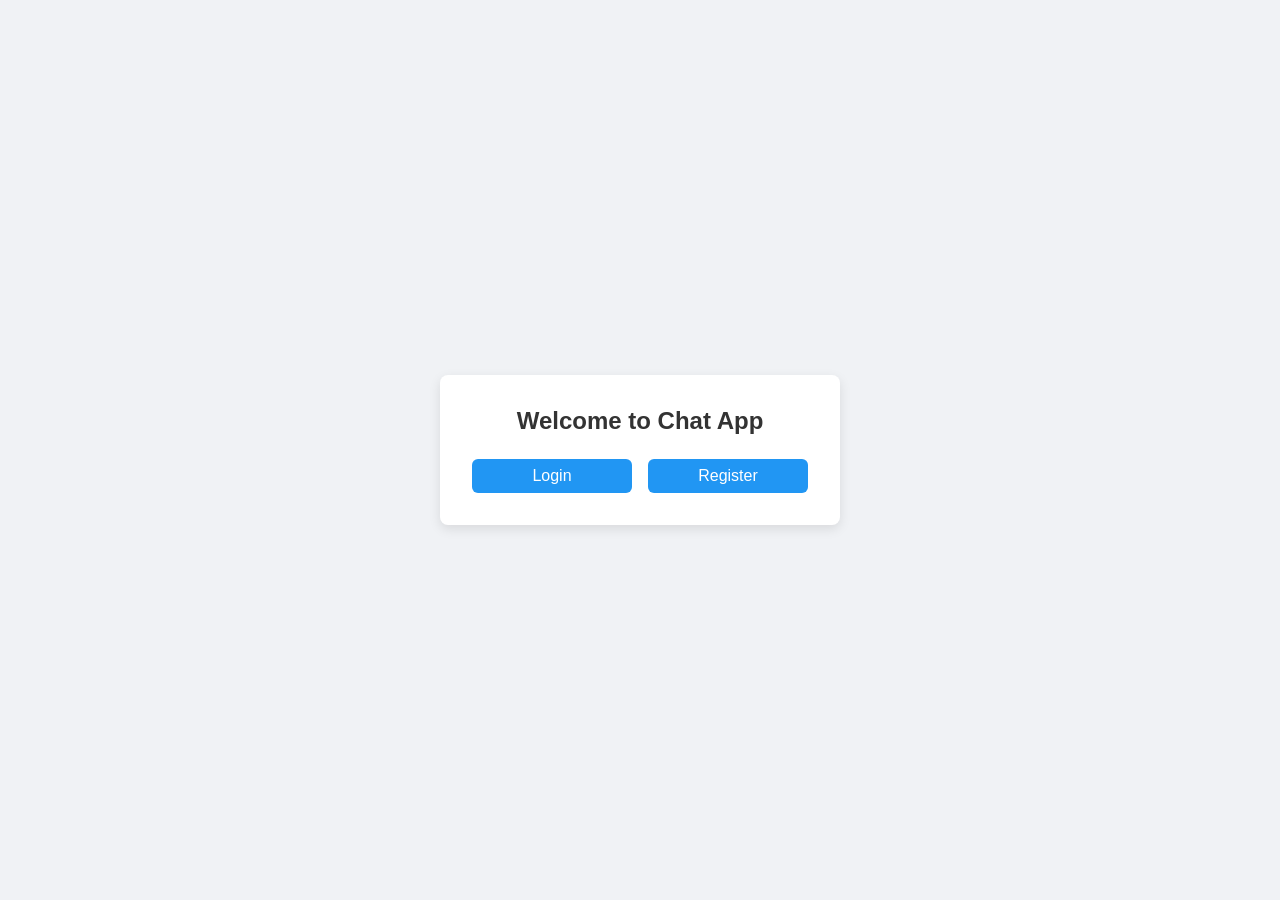
<file: Server/wwwroot/index.html>
<!DOCTYPE html>
<html lang="en">
<head>
  <meta charset="UTF-8">
  <title>Chat App</title>
  <link rel="icon" href="data:,">
  <link rel="stylesheet" href="css/style.css">
</head>
<body class="auth-body">
  <div class="auth-wrapper">
    <div class="auth-box">
      <h1>Welcome to Chat App</h1>
      <div class="welcome-buttons">
        <a href="login.html" class="btn">Login</a>
        <a href="register.html" class="btn">Register</a>
      </div>
    </div>
  </div>
</body>
</html>
</file>
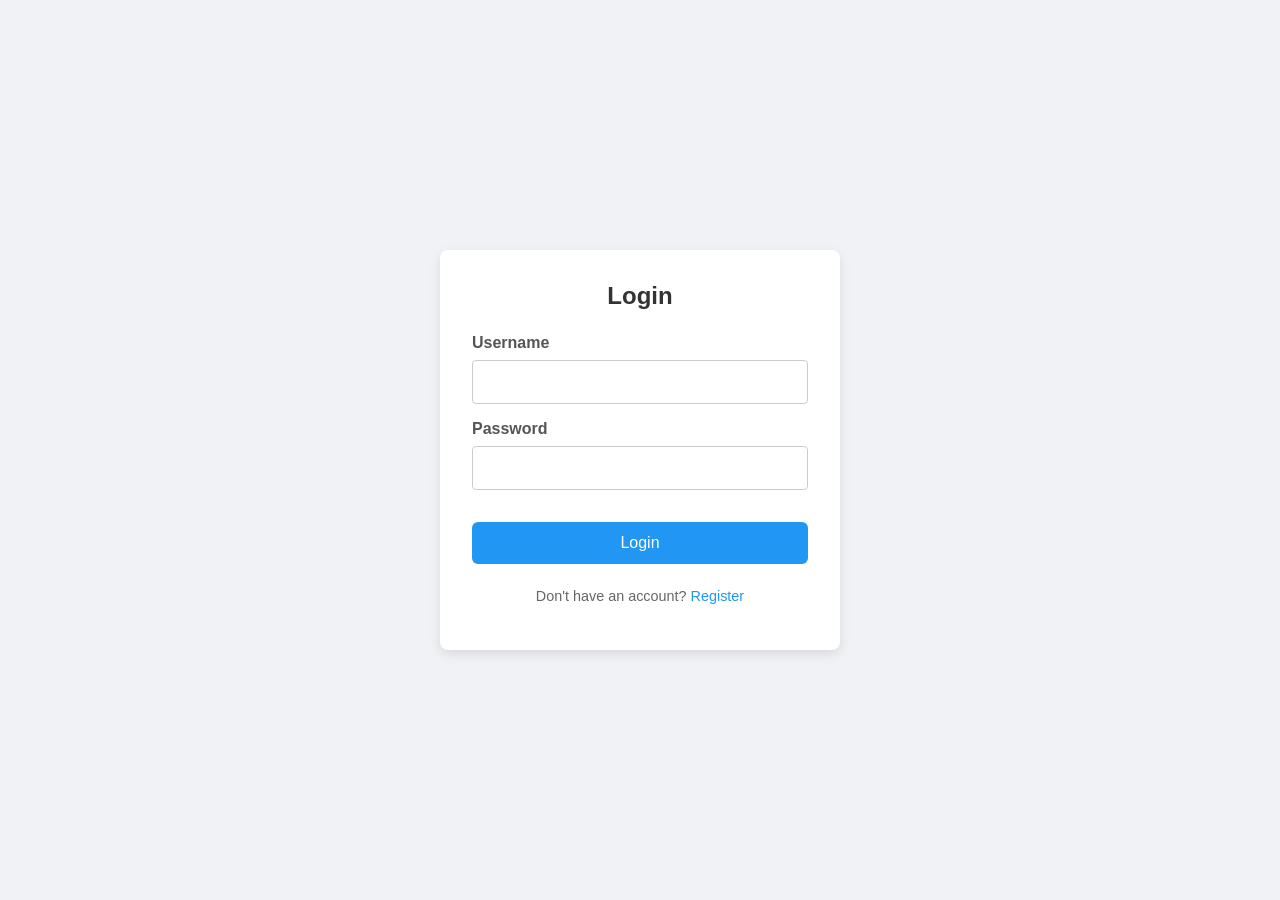
<file: Server/wwwroot/login.html>
<!DOCTYPE html>
<html lang="en">
<head>
  <meta charset="UTF-8">
  <title>Login</title>
  <link rel="icon" href="data:,">
  <link rel="stylesheet" href="css/style.css">
</head>
<body class="auth-body">
  <div class="auth-wrapper">
    <div class="auth-box">
      <form id="loginForm" class="login-form">
        <h1>Login</h1>
        <div class="form-group">
          <label for="username">Username</label>
          <input id="username" type="text" name="username" required>
        </div>
        <div class="form-group">
          <label for="password">Password</label>
          <input id="password" type="password" name="password" required>
        </div>
        <button type="submit" class="btn btn-full">Login</button>
        <p class="switch-link">Don't have an account? <a href="register.html">Register</a></p>
      </form>
    </div>
  </div>

  <script src="js/config.js"></script>
  <script src="js/authService.js"></script>
  <script src="js/login.js"></script>
</body>
</html>
</file>
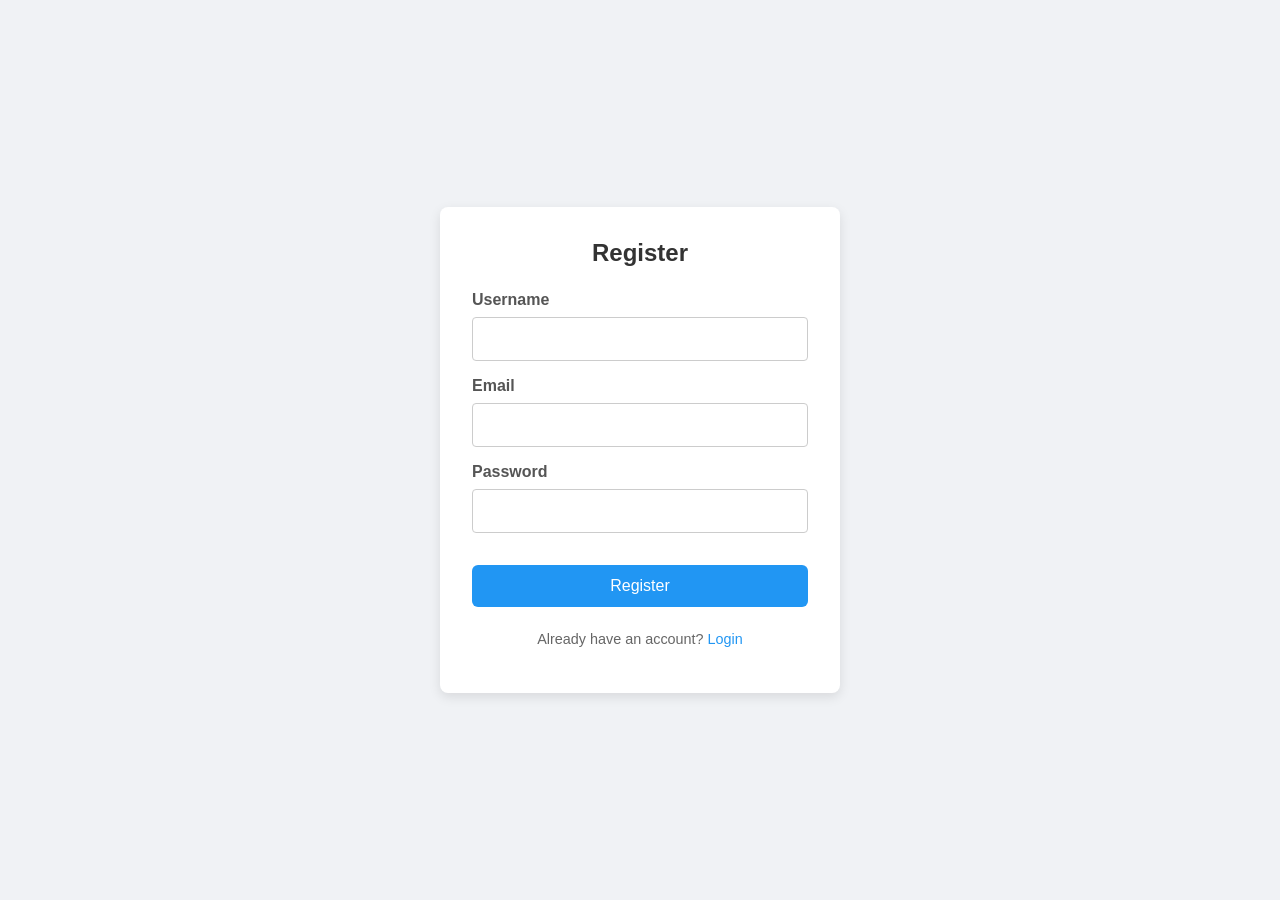
<file: Server/wwwroot/register.html>
<!DOCTYPE html>
<html lang="en">
<head>
  <meta charset="UTF-8">
  <title>Register</title>
  <link rel="icon" href="data:,">
  <link rel="stylesheet" href="css/style.css">
</head>
<body class="auth-body">
  <div class="auth-wrapper">
    <div class="auth-box">
      <h1>Register</h1>
      <form id="registerForm" class="form-container">
        <div class="form-group">
          <label for="username">Username</label>
          <input type="text" id="username" required>
        </div>
        <div class="form-group">
          <label for="email">Email</label>
          <input type="email" id="email" required>
        </div>
        <div class="form-group">
          <label for="password">Password</label>
          <input type="password" id="password" required>
        </div>
        <button type="submit" class="btn btn-full">Register</button>
      </form>
      <p class="switch-link">
        Already have an account? <a href="login.html">Login</a>
      </p>
    </div>
  </div>

  <script src="js/config.js"></script>
  <script src="js/authService.js"></script>
  <script src="js/register.js"></script>
</body>
</html>
</file>
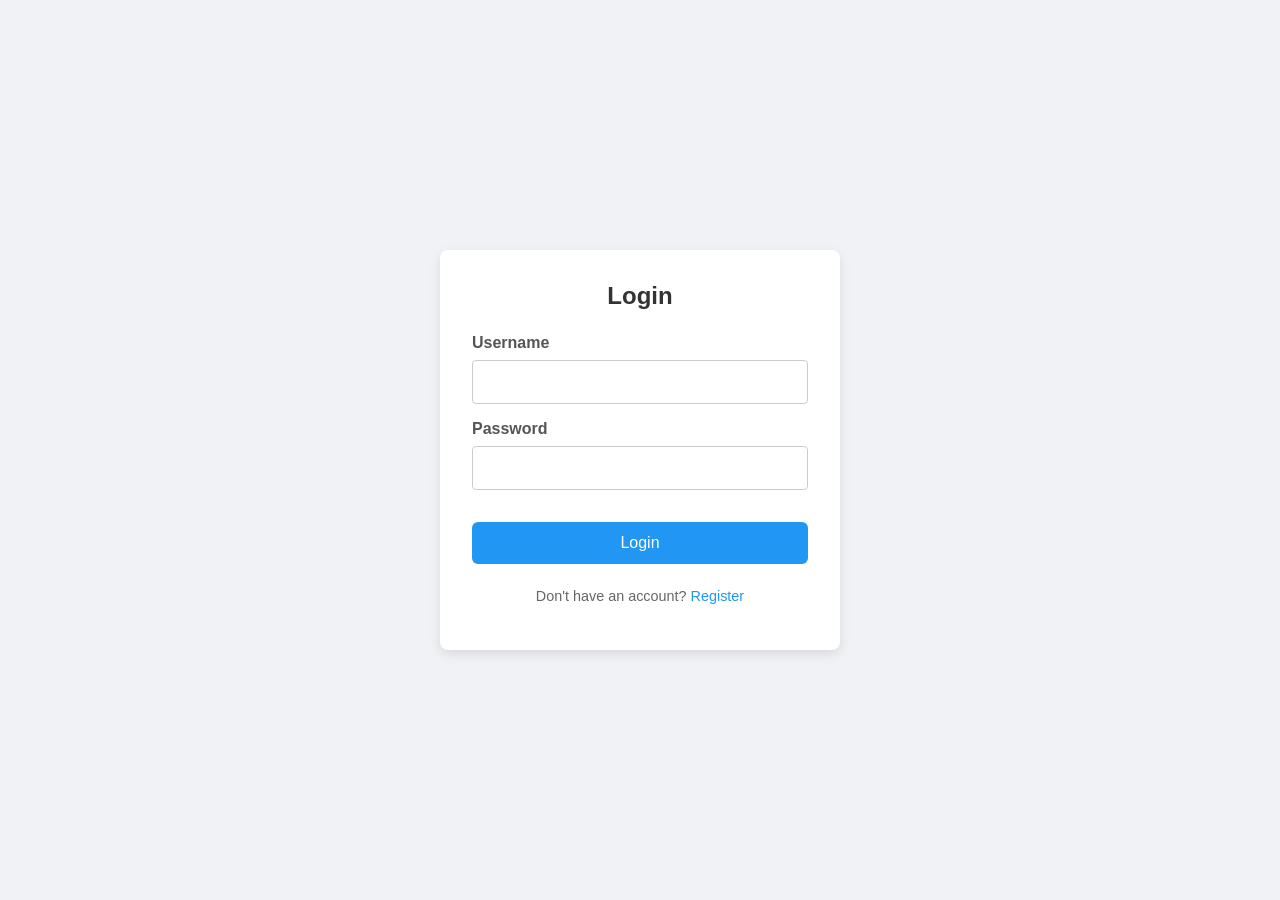
<file: Server/wwwroot/users.html>
<!DOCTYPE html>
<html lang="en">
<head>
  <meta charset="UTF-8"/>
  <title>Dashboard</title>
  <link rel="icon" href="data:,">
  <link rel="stylesheet" href="css/style.css"/>
  <script src="js/config.js" defer></script>
  <script src="js/signalr.min.js" defer></script>
  <script src="js/authService.js" defer></script>
  <script src="js/userService.js" defer></script>
  <script src="js/groupService.js" defer></script>
  <script src="js/chatService.js" defer></script>
  <script src="js/app.js" defer></script>
</head>
<body>
  <div class="header">
    <span id="currentUser" style="font-size: 1.2rem;">User: </span>
    <button id="logoutBtn" class="btn">Logout</button>
  </div>
  <div class="container">
    <div class="sidebar">
      <div class="section">
        <button class="toggle-btn" data-target="usersSection">Users</button>
        <ul id="usersSection" class="list"></ul>
      </div>
      <div class="section">
        <button class="toggle-btn" data-target="groupsSection">Groups</button>
        <ul id="groupsSection" class="list"></ul>
        <div id="noGroupsMessage" class="hidden">You are not a member of any groups.</div>
        <button id="createGroupBtn" class="create-btn">Create Group</button>
      </div>
    </div>
    <div class="chat-area">
      <div class="header">
        <span id="chatHeader">Select a user or group</span>
        <button id="toggleGroupSettingsBtn" class="btn hidden">Group Settings ⚙️</button>
      </div>
      <div id="groupActions" class="group-actions hidden">
        <h4>Group Members</h4>
        <ul id="memberList" class="list"></ul>
        <div id="addMemberSection">
          <select id="newMemberSelect">
            <option disabled selected value="">Select a user</option>
          </select>
          <select id="newMemberRole">
            <option value="2">Member</option>
            <option value="1">Admin</option>
          </select>
          <button id="addMemberBtn" class="btn">Add</button>
        </div>
        <button id="leaveGroupBtn" class="btn leave-btn">Leave Group</button>
      </div>
      <ul id="chatMessages" class="messages"></ul>
      <form id="chatForm" class="chat-form">
        <input id="chatInput" placeholder="Type a message..." autocomplete="off"/>
        <input type="file" id="fileInput" style="max-width: 200px;" />
        <button type="submit">Send</button>
      </form>
    </div>
  </div>

  <script>
    document.addEventListener('DOMContentLoaded', () => {
      const toggleGroupSettingsBtn = document.getElementById('toggleGroupSettingsBtn');
      const groupActions = document.getElementById('groupActions');
      const usersSection = document.getElementById('usersSection');
      const groupsSection = document.getElementById('groupsSection');

      toggleGroupSettingsBtn?.addEventListener('click', () => {
        groupActions.classList.toggle('hidden');
      });

      usersSection?.addEventListener('click', (e) => {
        if(e.target.tagName === 'LI') {
          toggleGroupSettingsBtn.classList.add('hidden');
          groupActions.classList.add('hidden');
        }
      });

      groupsSection?.addEventListener('click', (e) => {
        if(e.target.tagName === 'LI') {
          toggleGroupSettingsBtn.classList.remove('hidden');
          groupActions.classList.add('hidden');
        }
      });
    });
  </script>
</body>
</html>
</file>
<file: Server/wwwroot/css/style.css>
html, body {
  margin: 0;
  padding: 0;
  height: 100%;
  display: flex;
  flex-direction: column;
  overflow: hidden;
  font-family: Tahoma, sans-serif;
  background: #f2f2f2;
}

.hidden {
  display: none !important;
}

.header {
  padding: 1rem 1.5rem;
  border-bottom: 1px solid #ddd;
  font-weight: bold;
  background: #fff;
  flex: 0 0 auto;
  display: flex;
  justify-content: space-between;
  align-items: center;
}

.container {
  display: flex;
  flex: 1;
  overflow: hidden;
}

.sidebar {
  width: 280px;
  background: #fff;
  display: flex;
  flex-direction: column;
  padding: 1rem;
  box-shadow: 2px 0 5px rgba(0, 0, 0, 0.05);
  overflow-y: auto;
  border-right: 1px solid #ddd;
}

.section {
  margin-bottom: 1.5rem;
  display: flex;
  flex-direction: column;
}

.toggle-btn {
  width: 100%;
  text-align: left;
  background: none;
  border: none;
  font-size: 1.1rem;
  font-weight: bold;
  padding: 0.5rem 0;
  cursor: pointer;
  color: #333;
  border-bottom: 2px solid #eee;
  margin-bottom: 0.5rem;
}

.list {
  list-style: none;
  padding: 0;
  margin: 0;
  overflow-y: auto;
}

.list li {
  padding: 0.75rem;
  border-radius: 6px;
  cursor: pointer;
  border-bottom: 1px solid #f9f9f9;
  transition: background 0.2s;
}

.list li:hover {
  background: #f0f0f0;
}

#createGroupBtn,
.create-btn {
  margin-top: 1rem;
  padding: 0.75rem;
  border: none;
  background: #2196f3;
  color: #fff;
  font-size: 1rem;
  border-radius: 6px;
  cursor: pointer;
  transition: background 0.3s;
}

#createGroupBtn:hover,
.create-btn:hover {
  background: #1976d2;
}

.chat-area {
  flex: 1;
  display: flex;
  flex-direction: column;
  background: #e5ddd5;
}

.chat-area .header {
  background: #f0f2f5;
  padding: 0.75rem 1.5rem;
}

.messages {
  flex: 1;
  list-style: none;
  padding: 1.5rem;
  overflow-y: auto;
  margin: 0;
  display: flex;
  flex-direction: column;
}

.messages li {
  margin-bottom: 1rem;
  padding: 0.5rem 1rem;
  border-radius: 8px;
  max-width: 60%;
  position: relative;
  word-wrap: break-word;
  box-shadow: 0 1px 1px rgba(0,0,0,0.1);
}

.messages li.sent {
  background: #dcf8c6;
  align-self: flex-end;
}

.messages li.received {
  background: #fff;
  align-self: flex-start;
}

.chat-form {
  display: flex;
  background: #f0f2f5;
  padding: 1rem;
  border-top: 1px solid #ccc;
  flex: 0 0 auto;
  gap: 0.5rem;
}

.chat-form input {
  flex: 1;
  padding: 0.75rem 1rem;
  border: none;
  border-radius: 20px;
  font-size: 1rem;
  outline: none;
}

.chat-form button {
  padding: 0 1.5rem;
  border: none;
  border-radius: 20px;
  background: #2196f3;
  color: #fff;
  cursor: pointer;
  font-size: 1rem;
  transition: background 0.3s;
}

.chat-form button:hover {
  background: #1976d2;
}

.btn {
  display: inline-block;
  padding: 0.5rem 1rem;
  background: #2196f3;
  color: #fff;
  border: none;
  border-radius: 6px;
  cursor: pointer;
  transition: background 0.3s;
  text-decoration: none;
  text-align: center;
}

.btn:hover {
  background: #1976d2;
}

.group-actions {
  background: #fff;
  padding: 1rem 1.5rem;
  border-bottom: 1px solid #ddd;
  box-shadow: 0 2px 4px rgba(0,0,0,0.05);
}

.group-actions h4 {
  margin: 0 0 1rem 0;
  color: #333;
}

.group-actions #memberList {
  max-height: 120px;
  overflow-y: auto;
  margin-bottom: 1rem;
  background: #f9f9f9;
  border-radius: 6px;
  padding: 0.5rem;
}

.group-actions #memberList li {
  display: flex;
  align-items: center;
  justify-content: space-between;
  padding: 0.5rem;
  border-bottom: 1px solid #eee;
}

.group-actions #addMemberSection {
  display: flex;
  gap: 0.5rem;
  margin-bottom: 1rem;
}

.group-actions #addMemberSection select {
  padding: 0.5rem;
  border: 1px solid #ccc;
  border-radius: 4px;
  flex: 1;
}

.leave-btn {
  background: #f44336 !important;
  width: 100%;
}

.leave-btn:hover {
  background: #d32f2f !important;
}

/* Authentication Pages Styles (Login, Register, Index) */
.auth-body {
  background: #f0f2f5;
  display: flex;
  align-items: center;
  justify-content: center;
}

.auth-wrapper {
  width: 100%;
  max-width: 400px;
  padding: 20px;
}

.auth-box {
  background: #fff;
  padding: 2rem;
  border-radius: 8px;
  box-shadow: 0 4px 12px rgba(0, 0, 0, 0.1);
  text-align: center;
}

.auth-box h1 {
  margin-top: 0;
  margin-bottom: 1.5rem;
  color: #333;
  font-size: 1.5rem;
}

.form-group {
  margin-bottom: 1rem;
  text-align: left;
}

.form-group label {
  display: block;
  margin-bottom: 0.5rem;
  color: #555;
  font-weight: bold;
}

.form-group input {
  width: 100%;
  padding: 0.75rem;
  border: 1px solid #ccc;
  border-radius: 4px;
  box-sizing: border-box;
  font-size: 1rem;
}

.btn-full {
  width: 100%;
  margin-top: 1rem;
  padding: 0.75rem;
  font-size: 1rem;
}

.switch-link {
  margin-top: 1.5rem;
  font-size: 0.9rem;
  color: #666;
}

.switch-link a {
  color: #2196f3;
  text-decoration: none;
}

.switch-link a:hover {
  text-decoration: underline;
}

.welcome-buttons {
  display: flex;
  gap: 1rem;
  justify-content: center;
  margin-top: 1.5rem;
}

.welcome-buttons .btn {
  flex: 1;
}
</file>
